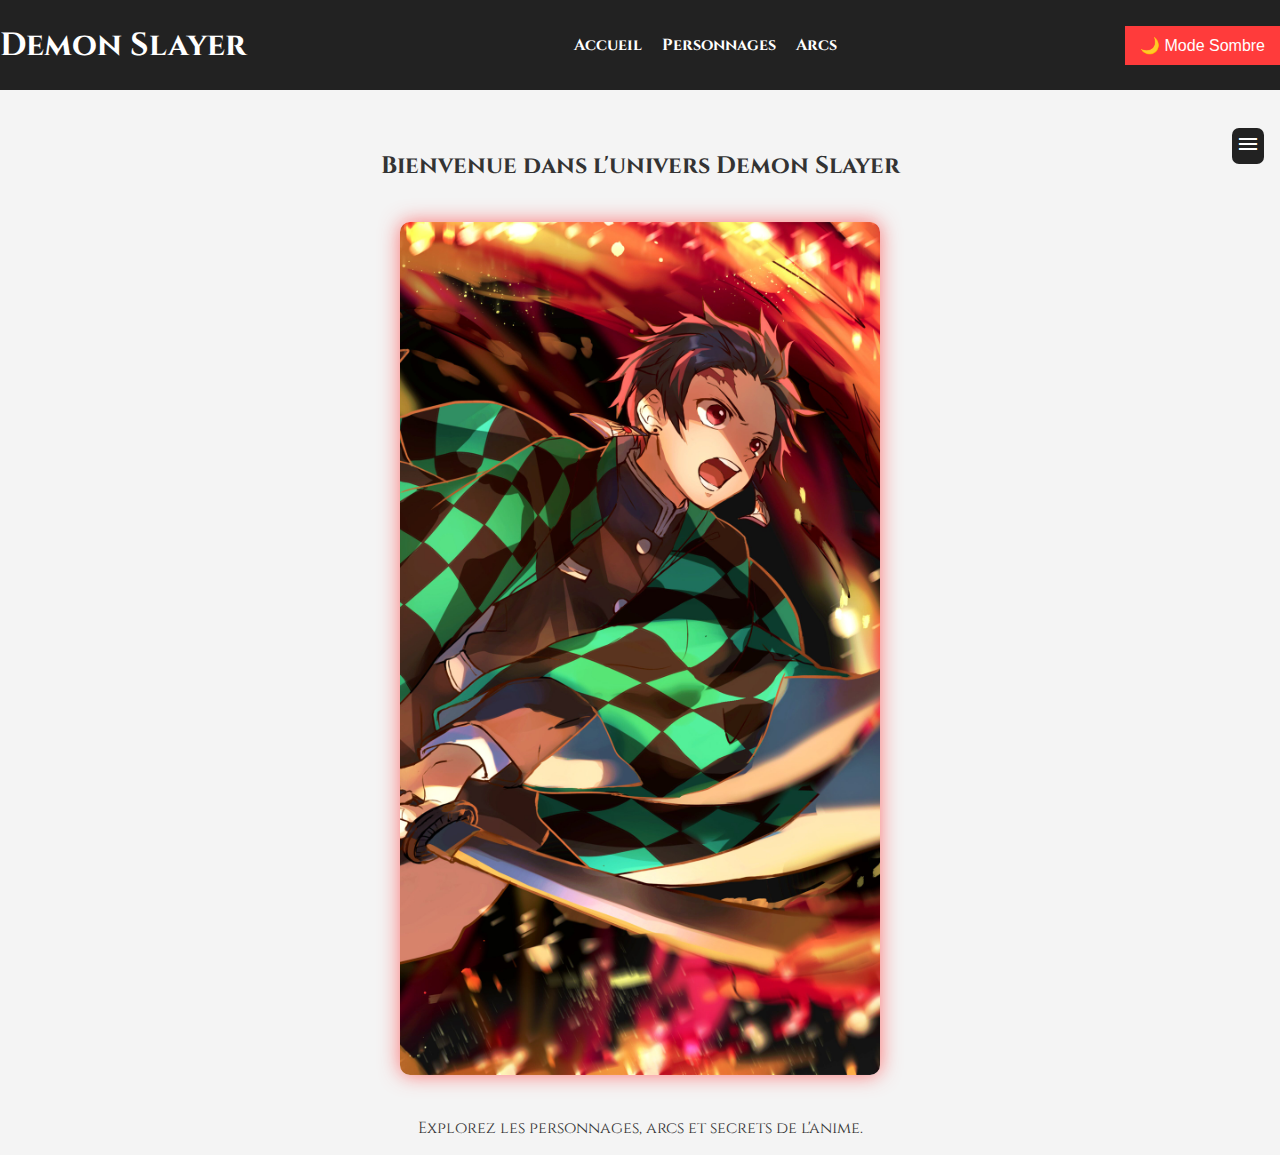
<file: DarkMode-Slayer/index.html>
<!DOCTYPE html>
<html lang="en">
<head>
    <meta charset="UTF-8">
    <meta name="viewport" content="width=device-width, initial-scale=1.0">
    <link rel="stylesheet" href="https://fonts.googleapis.com/css2?family=Cinzel:wght@700&display=swap">
    <link href="https://fonts.googleapis.com/icon?family=Material+Icons" rel="stylesheet">
    <title>DarkMode Slayer</title>
    <link rel="stylesheet" href="style.css">
</head>
<body>
    <header>
    <h1>Demon Slayer</h1>
        <nav>
            <ul>
                <li><a href="#" class="tab-btn" data-tab="home">Accueil</a></li>
                <li><a href="#" class="tab-btn" data-tab="characters">Personnages</a></li>
                <li><a href="#" class="tab-btn" data-tab="arcs">Arcs</a></li>
            </ul>
        </nav>
        <button id="toggleDark">🌙 Mode Sombre</button>
     </header>

    <ul class="menu">
        <li><a class="menuItem" href="#">Home</a></li>
        <li><a class="menuItem" href="#">Profile</a></li>
        <li><a class="menuItem" href="#">About</a></li>
        <li><a class="menuItem" href="#">Contacts</a></li>
    </ul>
    <button class="burger">
        <i class="menuIcon material-icons">menu</i>
        <i class="closeIcon material-icons">close</i>
    </button>

    <main>
        <section id="home" class="tab-content active">
            <h2>Bienvenue dans l'univers Demon Slayer</h2>
            <img src="images/tanjiro.jpg" alt="Tanjiro" class="main-img">
            <p>Explorez les personnages, arcs et secrets de l'anime.</p>
        </section>

        <section id="characters" class="tab-content">
            <h2>Personnages</h2>
            <div class="gallery">
            <img src="images/tanjiro.jpg" alt="Tanjiro">
            <img src="images/nezuko.jpg" alt="Nezuko">
            <img src="images/zenitsu.jpg" alt="Zenitsu">
            <img src="images/inosuke.jpg" alt="Inosuke">
            </div>
        </section>

        <section id="arcs" class="tab-content">
            <h2>Les Arcs</h2>
            <img src="images/train.jpg" alt="Arc du Train de l'Infini" class="main-img">
            <p>Arc du Train de l'Infini, Arc du Quartier des Plaisirs...</p>
        </section>
    </main>
    <script src="main.js"></script>
</body>
</html>

<!-- This is an exemple of my lesson -->
<!-- <p id="title"></p>
    <button onclick="changeText()">Changer le texte</button>
    <button id="buttonImage">Changer l'image</button>
    <img id="imageTitle" src="image.jpg" alt="Image"> -->
    <!-- <div class="block">
        <p>idk what i have to do</p>
    </div>

    <button id="changeColor">Changer la couleur</button> -->
</file>
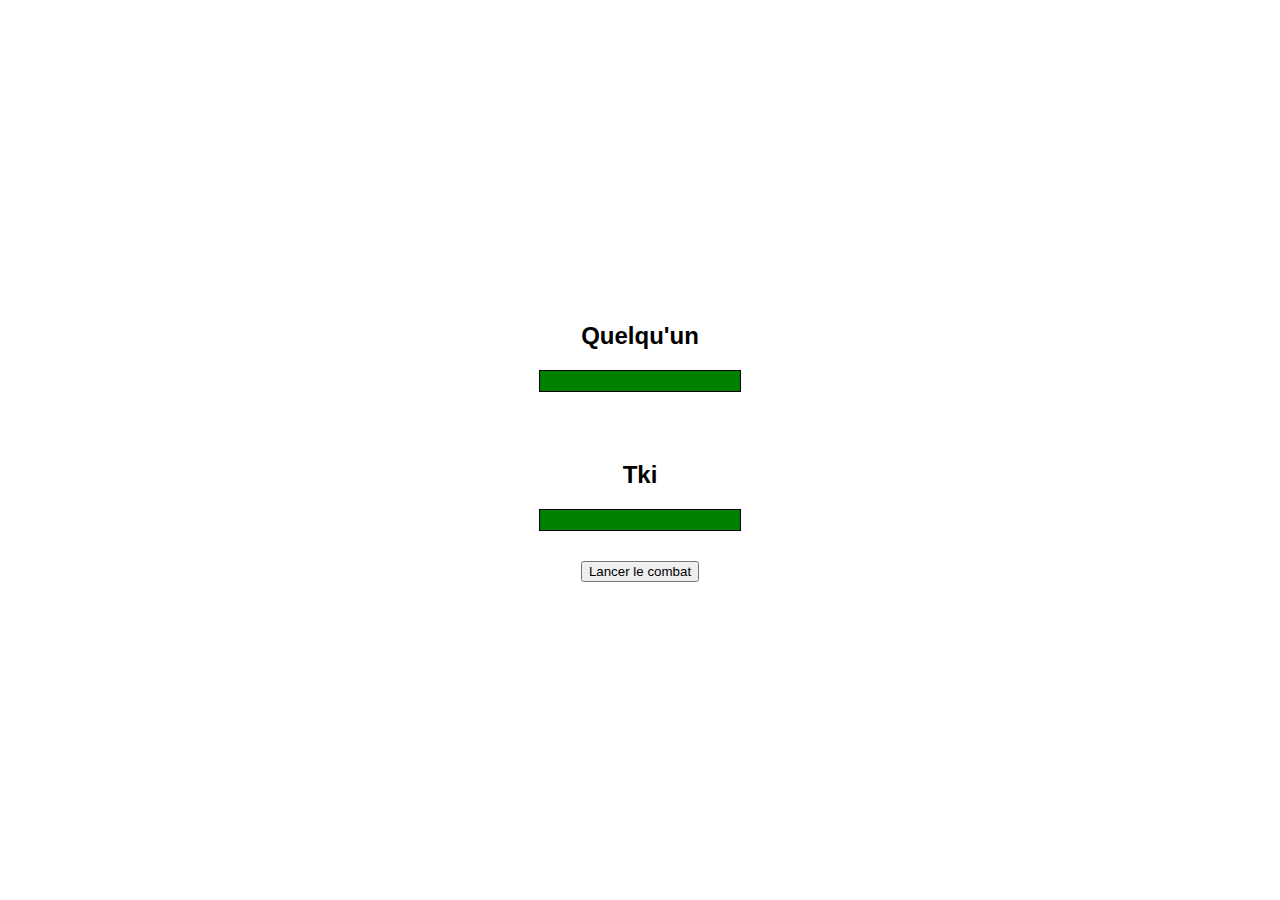
<file: Simulateur-Combat/index.html>
<!DOCTYPE html>
<html lang="en">
    <head>
        <meta charset="UTF-8">
        <meta name="viewport" content="width=device-width, initial-scale=1.0">
        <link rel="stylesheet" href="style.css">
        <title>Simulateur de combat</title>
    </head>
    <body>
        <div class="fighter" id="fighter1">
            <h2>Quelqu'un</h2>
            <div class="health-bar"><div class="health" id="health1"></div></div>
        </div>

        <div class="fighter" id="fighter2">
            <h2>Tki</h2>
            <div class="health-bar"><div class="health" id="health2"></div></div>
        </div>

        <button id="startBtn">Lancer le combat</button>
        <p id="log"></p>
        <script src="combat.js"></script>
    </body>
</html>
</file>
<file: DarkMode-Slayer/style.css>
body {
  font-family: 'Cinzel', serif;
  margin: 0;
  padding: 0;
  background: #f4f4f4;
  color: #333;
  display: flex;
  flex-direction: column;
  align-items: center;
  overflow-x: hidden;
}

header {
  width: 100%;
  height: 50px;
  background: #222;
  color: #fff;
  display: flex;
  justify-content: space-between;
  align-items: center;
  padding: 20px 30px;
}

/* nav bar */
nav {
  display: flex;
  justify-content: center;
  flex-wrap: wrap;
}

nav ul {
  list-style: none;
  display: flex;
  gap: 20px;
}

nav ul li a {
  color: #fff;
  text-decoration: none;
  font-weight: bold;
  transition: color 0.3s;
}

nav ul li a:hover {
  color: #ff3b3b;
  text-shadow: 0 0 10px #ff3b3b, 0 0 20px #ff3b3b;
}

/* button */
button {
  background: #ff3b3b;
  color: #fff;
  border: none;
  padding: 10px 15px;
  cursor: pointer;
  font-size: 16px;
  transition: background 0.3s;
}

button:hover {
  background: #e60000;
  box-shadow: 0 0 10px #ff3b3b, 0 0 20px #ff3b3b;
}

/* Main */
main {
  max-width: 800px;
  text-align: center;
  margin-top: 40px;
}


.main-img {
  width: 80%;
  max-width: 600px;
  border-radius: 10px;
  margin: 20px 0;
  box-shadow: 0 0 20px #ff3b3bb3;
  transition: transform 0.3s ease-in-out;
}

.main-img:hover {
  transform: scale(1.05);
  box-shadow: 0 0 30px #ff3b3b;
}

/* Tab */
.tab-content {
  display: none;
  animation: fadeIn 0.5s ease-in-out;
}

.tab-content.active {
  display: block;
}

.tab-btn:hover {
  color: #ff3b3b;
  text-shadow: 0 0 10px #ff3b3b, 0 0 20px #ff3b3b;
}

@keyframes fadeIn {
  from { opacity: 0; }
  to { opacity: 1; }
}

/* Dark Mode */
.dark-mode {
  background: #121212;
  color: #f4f4f4;
}

.dark-mode header {
  background: #000;
}

.dark-mode nav ul li a {
  color: #f4f4f4;
}

.dark-mode button {
  background: #444;
}

/* Image */
.gallery {
  display: flex;
  gap: 15px;
  justify-content: center;
  flex-wrap: wrap;
}

.gallery img {
  width: 150px;
  height: auto;
  border-radius: 8px;
  box-shadow: 0 0 10px #ff3b3b80;
  transition: transform 0.3s ease-in-out;
}

.gallery img:hover {
  transform: scale(1.1);
  box-shadow: 0 0 20px #ff3b3b;
}

/* burger menu */
.burger {
  position: fixed;
  z-index: 0;
  top: 8rem;
  right: 1rem;
  padding: 4px;
  background: #222;
  cursor: pointer;
  border-radius: 7px;
}

.closeIcon {
  display: none;
}

.menu {
  position: fixed;
  transform: translateX(100%);
  transition: transform 0.5s;
  top: 150px;
  left: 1300px;
  right: -10px;
  bottom: 0;
  z-index: auto;
  background: #222;
  color: white;
  list-style: none;
  padding-top: 4rem;
  border-radius: 8px;
  box-shadow: 4px 0 12px #00000066; 
}

.menu a {
  display: block;
  color: #fff;
  text-decoration: none;
  font-size: 1.2rem;
  margin-bottom: 1.2rem;
  transition: color .2s, transform .2s;
}

.menu a:hover {
  color: #ff3b3b;
  transform: translateX(5px);
  text-shadow: 0 0 10px #ff3b3b, 0 0 20px #ff3b3b;
}

.showMenu {
  transform: translateX(0);
}



/* This is an exemple of my lesson */
/* .block {
    background-color: antiquewhite;
    color: black;
    height: 300px;
}

.dark {
    background-color: black;
    color: antiquewhite;
} */
</file>
<file: Simulateur-Combat/style.css>
body {
  display: flex;
  flex-direction: column; 
  justify-content: center;
  align-items: center;
  height: 100vh;
  margin: 0;
  font-family: Arial, sans-serif;
}

.fighter {
  text-align: center;
  margin: 20px;
}

.health-bar {
  width: 200px;
  height: 20px;
  background: #ccc;
  border: 1px solid #000;
  margin: 10px auto; 
}

.health {
  width: 100%;
  height: 100%;
  background: green;
  transition: width 0.3s;
}

.actions {
  display: flex;
  gap: 10px;
  margin-top: 20px;
}

.actions button {
  padding: 10px 15px;
  font-size: 16px;
}

#log {
  margin-top: 20px;
  font-weight: bold;
  text-align: center;
}
</file>
